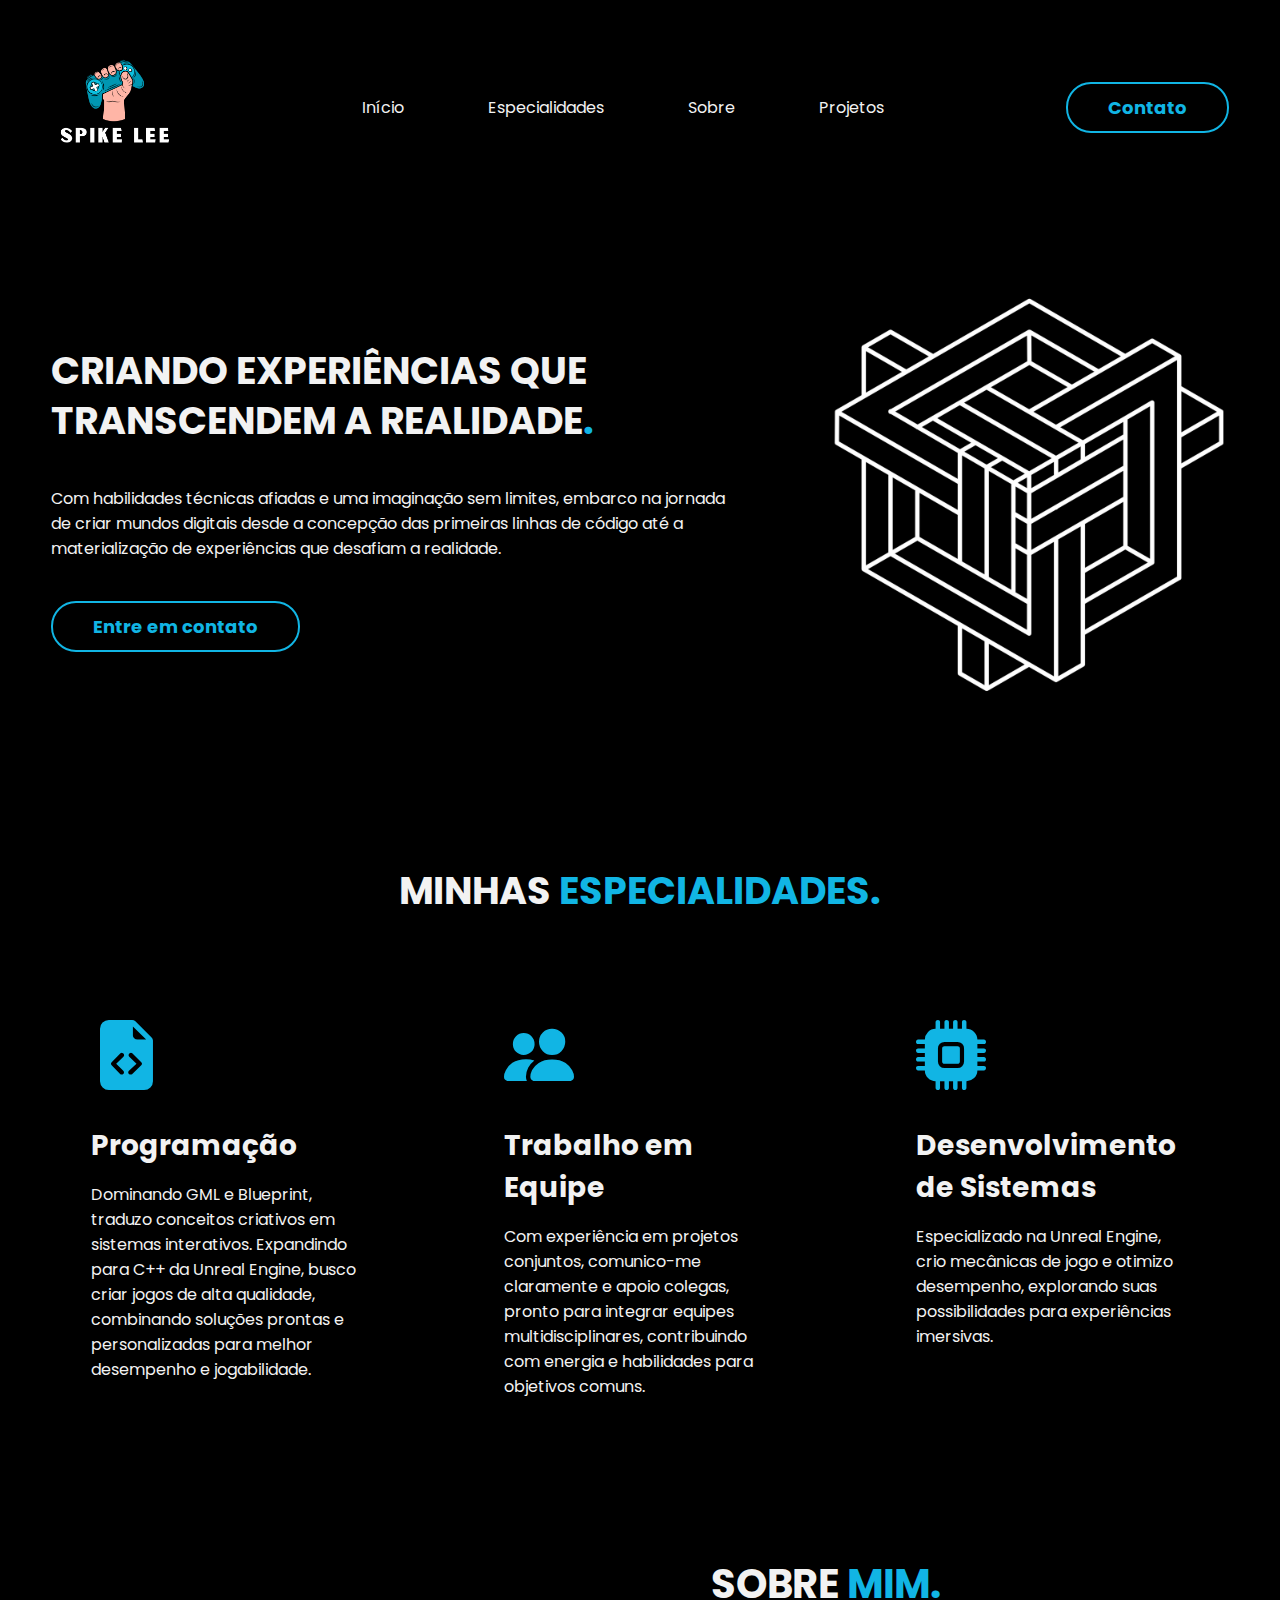
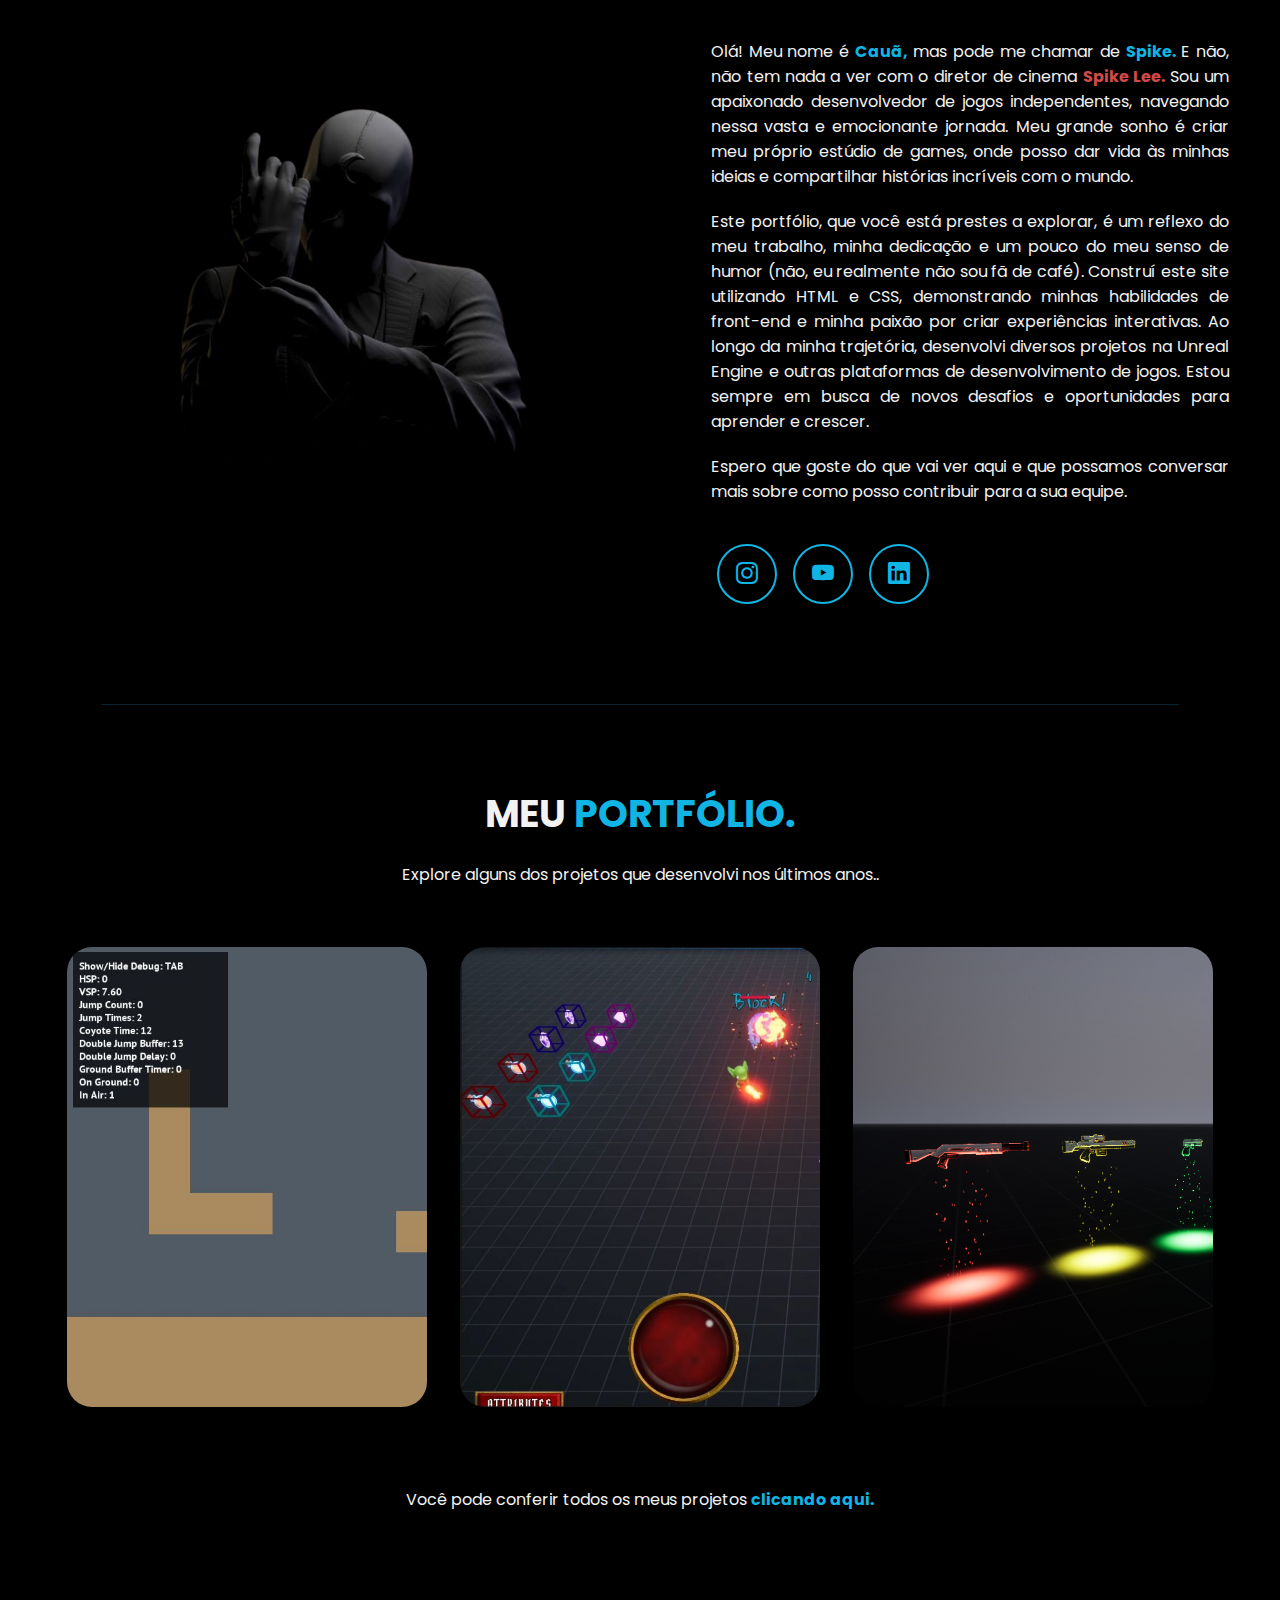
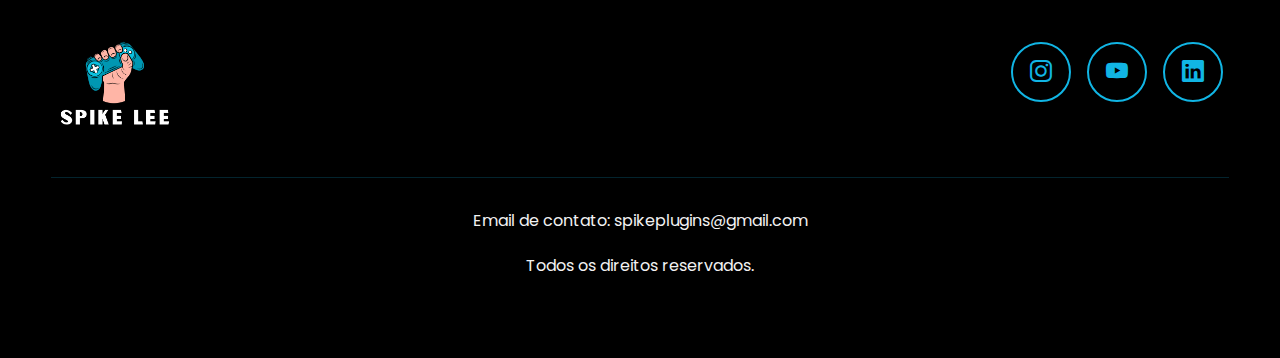
<file: index.html>
<!DOCTYPE html>
<html lang="pt-br">
  <head>
    <meta charset="UTF-8" />
    <meta name="viewport" content="width=device-width, initial-scale=1.0" />
    <link rel="stylesheet" href="global.css" />
    <link rel="stylesheet" href="header.css" />
    <link rel="stylesheet" href="introduction.css" />
    <link rel="stylesheet" href="especialidades.css" />
    <link rel="stylesheet" href="sobre.css" />
    <link rel="stylesheet" href="portfolio.css" />
    <link rel="stylesheet" href="formulario.css" />
    <link rel="stylesheet" href="footer.css" />
    <link rel="preconnect" href="https://fonts.googleapis.com" />
    <link rel="preconnect" href="https://fonts.gstatic.com" crossorigin />
    <link
      href="https://fonts.googleapis.com/css2?family=Poppins:ital,wght@0,100;0,200;0,300;0,400;0,500;0,600;0,700;0,800;0,900;1,100;1,200;1,300;1,400;1,500;1,600;1,700;1,800;1,900&display=swap"
      rel="stylesheet"
    />
    <link
      rel="stylesheet"
      href="https://cdn.jsdelivr.net/npm/bootstrap-icons@1.11.3/font/bootstrap-icons.min.css"
    />
    <title>SpiKe Portfólio</title>
  </head>

  <body>
    <header>
      <div class="interface">
        <div class="logo">
          <a href="#">
            <img
              style="width: 128px; height: 128px"
              src="spikelee-logo-joystick.png"
              alt="logo"
            />
          </a>
        </div>
        <nav class="menu-desktop">
          <ul>
            <li><a href="#">Início</a></li>
            <li><a href="#">Especialidades</a></li>
            <li><a href="#">Sobre</a></li>
            <li><a href="#">Projetos</a></li>
          </ul>
        </nav>
        <div class="btn-contato">
          <a href="mailto:spikeplugins@gmail.com">
            <button>Contato</button>
          </a>
        </div>
      </div>
    </header>
    <main>
      <section class="top-site">
        <div class="interface">
          <div class="flex">
            <div class="txt-top-site">
              <h1>
                CRIANDO EXPERIÊNCIAS QUE TRANSCENDEM A REALIDADE<span>.</span>
              </h1>
              <p>
                Com habilidades técnicas afiadas e uma imaginação sem limites,
                embarco na jornada de criar mundos digitais desde a concepção
                das primeiras linhas de código até a materialização de
                experiências que desafiam a realidade.
              </p>
              <div class="btn-contato">
                <a href="mailto:spikeplugins@gmail.com">
                  <button>Entre em contato</button>
                </a>
              </div>
            </div>
            <div class="img-top-site">
              <img
                style="width: 400px; height: 400px"
                src="cube-logo-normal.png"
                alt="unreal-logo"
              />
            </div>
          </div>
        </div>
      </section>

      <section class="especialidades">
        <div class="interface">
          <h2 class="title">MINHAS <span>ESPECIALIDADES.</span></h2>
          <div class="flex">
            <div class="especialidades-box">
              <i class="bi bi-file-earmark-code-fill"></i>
              <h3>Programação</h3>
              <p>
                Dominando GML e Blueprint, traduzo conceitos criativos em
                sistemas interativos. Expandindo para C++ da Unreal Engine,
                busco criar jogos de alta qualidade, combinando soluções prontas
                e personalizadas para melhor desempenho e jogabilidade.
              </p>
            </div>
            <div class="especialidades-box">
              <i class="bi bi-people-fill"></i>
              <h3>Trabalho em Equipe</h3>
              <p>
                Com experiência em projetos conjuntos, comunico-me claramente e
                apoio colegas, pronto para integrar equipes multidisciplinares,
                contribuindo com energia e habilidades para objetivos comuns.
              </p>
            </div>
            <div class="especialidades-box">
              <i class="bi bi-cpu-fill"></i>
              <h3>Desenvolvimento de Sistemas</h3>
              <p>
                Especializado na Unreal Engine, crio mecânicas de jogo e otimizo
                desempenho, explorando suas possibilidades para experiências
                imersivas.
              </p>
            </div>
          </div>
        </div>
      </section>

      <section class="sobre">
        <div class="interface">
          <div class="flex">
            <div class="img-sobre">
              <img src="spike-lua-profile.png" alt="foto" />
            </div>
            <div class="txt-sobre">
              <h2>SOBRE <span>MIM.</span></h2>
              <p>
                Olá! Meu nome é <span>Cauã,</span> mas pode me chamar de
                <span>Spike.</span> E não, não tem nada a ver com o diretor de
                cinema <span class="spike-lee">Spike Lee.</span> Sou um
                apaixonado desenvolvedor de jogos independentes, navegando nessa
                vasta e emocionante jornada. Meu grande sonho é criar meu
                próprio estúdio de games, onde posso dar vida às minhas ideias e
                compartilhar histórias incríveis com o mundo.
              </p>
              <p>
                Este portfólio, que você está prestes a explorar, é um reflexo
                do meu trabalho, minha dedicação e um pouco do meu senso de
                humor (não, eu realmente não sou fã de café). Construí este site
                utilizando HTML e CSS, demonstrando minhas habilidades de
                front-end e minha paixão por criar experiências interativas. Ao
                longo da minha trajetória, desenvolvi diversos projetos na
                Unreal Engine e outras plataformas de desenvolvimento de jogos.
                Estou sempre em busca de novos desafios e oportunidades para
                aprender e crescer.
              </p>
              <p>
                Espero que goste do que vai ver aqui e que possamos conversar
                mais sobre como posso contribuir para a sua equipe.
              </p>
              <div class="btn-social">
                <a href="https://www.instagram.com/caauuz/"
                  ><button>
                    <i class="bi bi-instagram"></i></button
                ></a>
                <a
                  href="https://www.youtube.com/channel/UCTw1GTWsNhW5qzzd4x68MRA"
                  ><button>
                    <i class="bi bi-youtube"></i></button
                ></a>
                <a
                  href="https://www.linkedin.com/in/cau%C3%A3-mattos-453350274/"
                  ><button>
                    <i class="bi bi-linkedin"></i></button
                ></a>
              </div>
            </div>
          </div>
        </div>
      </section>

      <section class="portfolio">
        <div class="line-spacer"></div>
        <div class="interface">
          <h2 class="title">MEU <span>PORTFÓLIO.</span></h2>
          <p>Explore alguns dos projetos que desenvolvi nos últimos anos..</p>
          <div class="flex">
            <a href="https://github.com/spikeleez/platform-template-gml"
              ><div class="port-card">
                <div
                  class="img-port"
                  style="background-image: url(projeto_01.jpg)"
                >
                  <div class="overlay">
                    <h2>PLATFORM TEMPLATE<br /><span>GAME MAKER</span></h2>
                  </div>
                </div>
              </div></a
            >
            <a href="https://github.com/spikeleez/gas-aura-ue5"
              ><div class="port-card">
                <div
                  class="img-port"
                  style="background-image: url(projeto_02.jpg)"
                >
                  <div class="overlay">
                    <h2>
                      GAMEPLAY ABILITY SYSTEM<br /><span>UNREAL ENGINE</span>
                    </h2>
                  </div>
                </div>
              </div></a
            >
            <a href="https://spikelee.itch.io/thegrid">
              <div class="port-card">
                <div
                  class="img-port"
                  style="background-image: url(projeto_03.png)"
                >
                  <div class="overlay">
                    <h2>THE GRID<br /><span>UNREAL ENGINE</span></h2>
                  </div>
                </div>
              </div>
            </a>
          </div>
          <p>
            Você pode conferir todos os meus projetos
            <a href="https://github.com/spikeleez?tab=repositories">
              clicando aqui.</a
            >
          </p>
        </div>
      </section>
      <!--
      <section class="formulario">
        <div class="interface">
          <h2 class="title">FALE <span>COMIGO.</span></h2>
          <form action="">
            <input type="text" name="" id="" placeholder="Seu nome:" required />
            <input
              type="email"
              name=""
              id=""
              placeholder="Seu email:"
              required
            />
            <input type="number" name="" id="" placeholder="Seu celular:" />
            <textarea
              name=""
              id=""
              placeholder="Sua mensagem"
              required
            ></textarea>
            <div class="btn-enviar">
              <input type="submit" value="Enviar mensagem" />
            </div>
          </form>
        </div>
      </section>
      -->
    </main>

    <footer>
      <div class="interface">
        <div class="line-footer">
          <div class="flex">
            <div class="logo">
              <a href="#">
                <img
                  style="width: 128px; height: 128px"
                  src="spikelee-logo-joystick.png"
                  alt="footer-logo"
              /></a>
            </div>
            <div class="btn-social">
              <a href="https://www.instagram.com/caauuz/"
                ><button>
                  <i class="bi bi-instagram"></i></button
              ></a>
              <a href="https://www.youtube.com/channel/UCTw1GTWsNhW5qzzd4x68MRA"
                ><button>
                  <i class="bi bi-youtube"></i></button
              ></a>
              <a href="https://www.linkedin.com/in/cau%C3%A3-mattos-453350274/"
                ><button>
                  <i class="bi bi-linkedin"></i></button
              ></a>
            </div>
          </div>
        </div>
        <div class="line-footer border">
          <p>
            <a href="mailto:spikeplugins@gmail.com"
              >Email de contato: spikeplugins@gmail.com</a
            >
          </p>
          <p>Todos os direitos reservados.</p>
        </div>
      </div>
    </footer>
  </body>
</html>
</file>
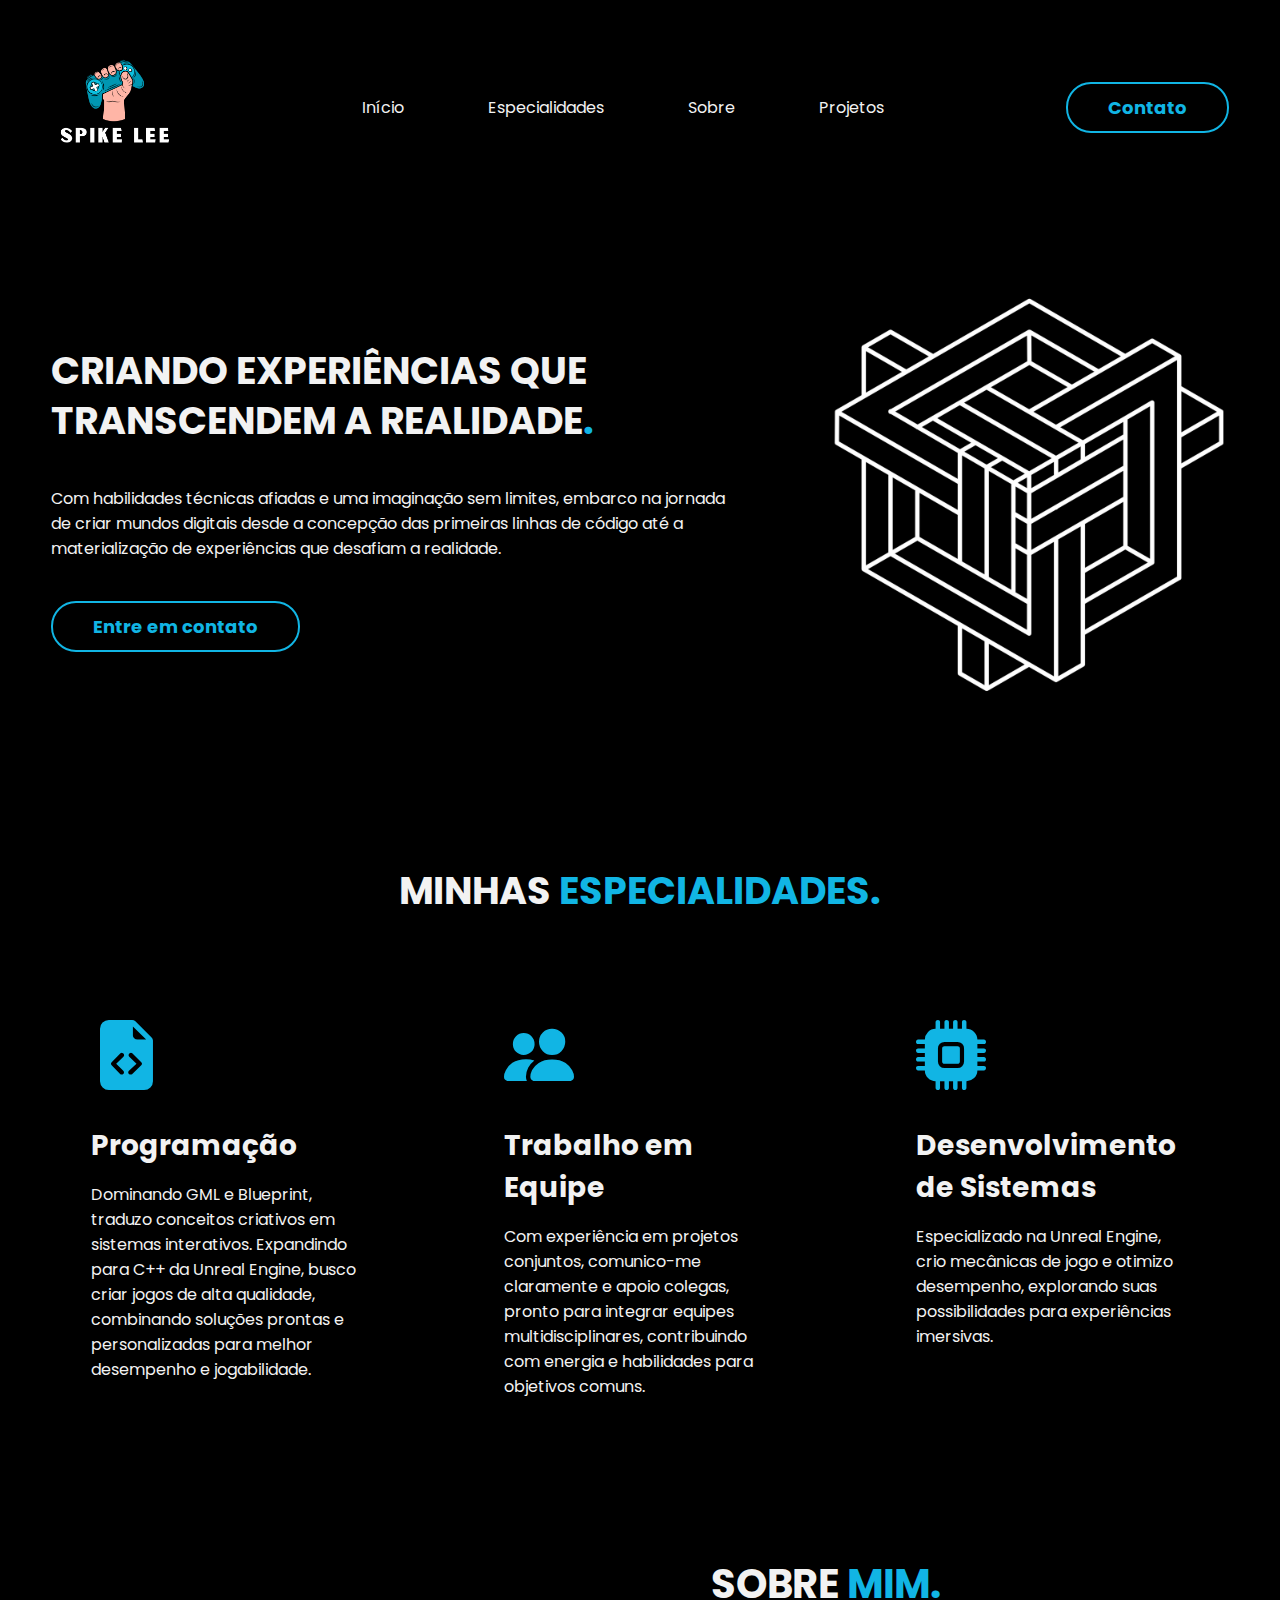
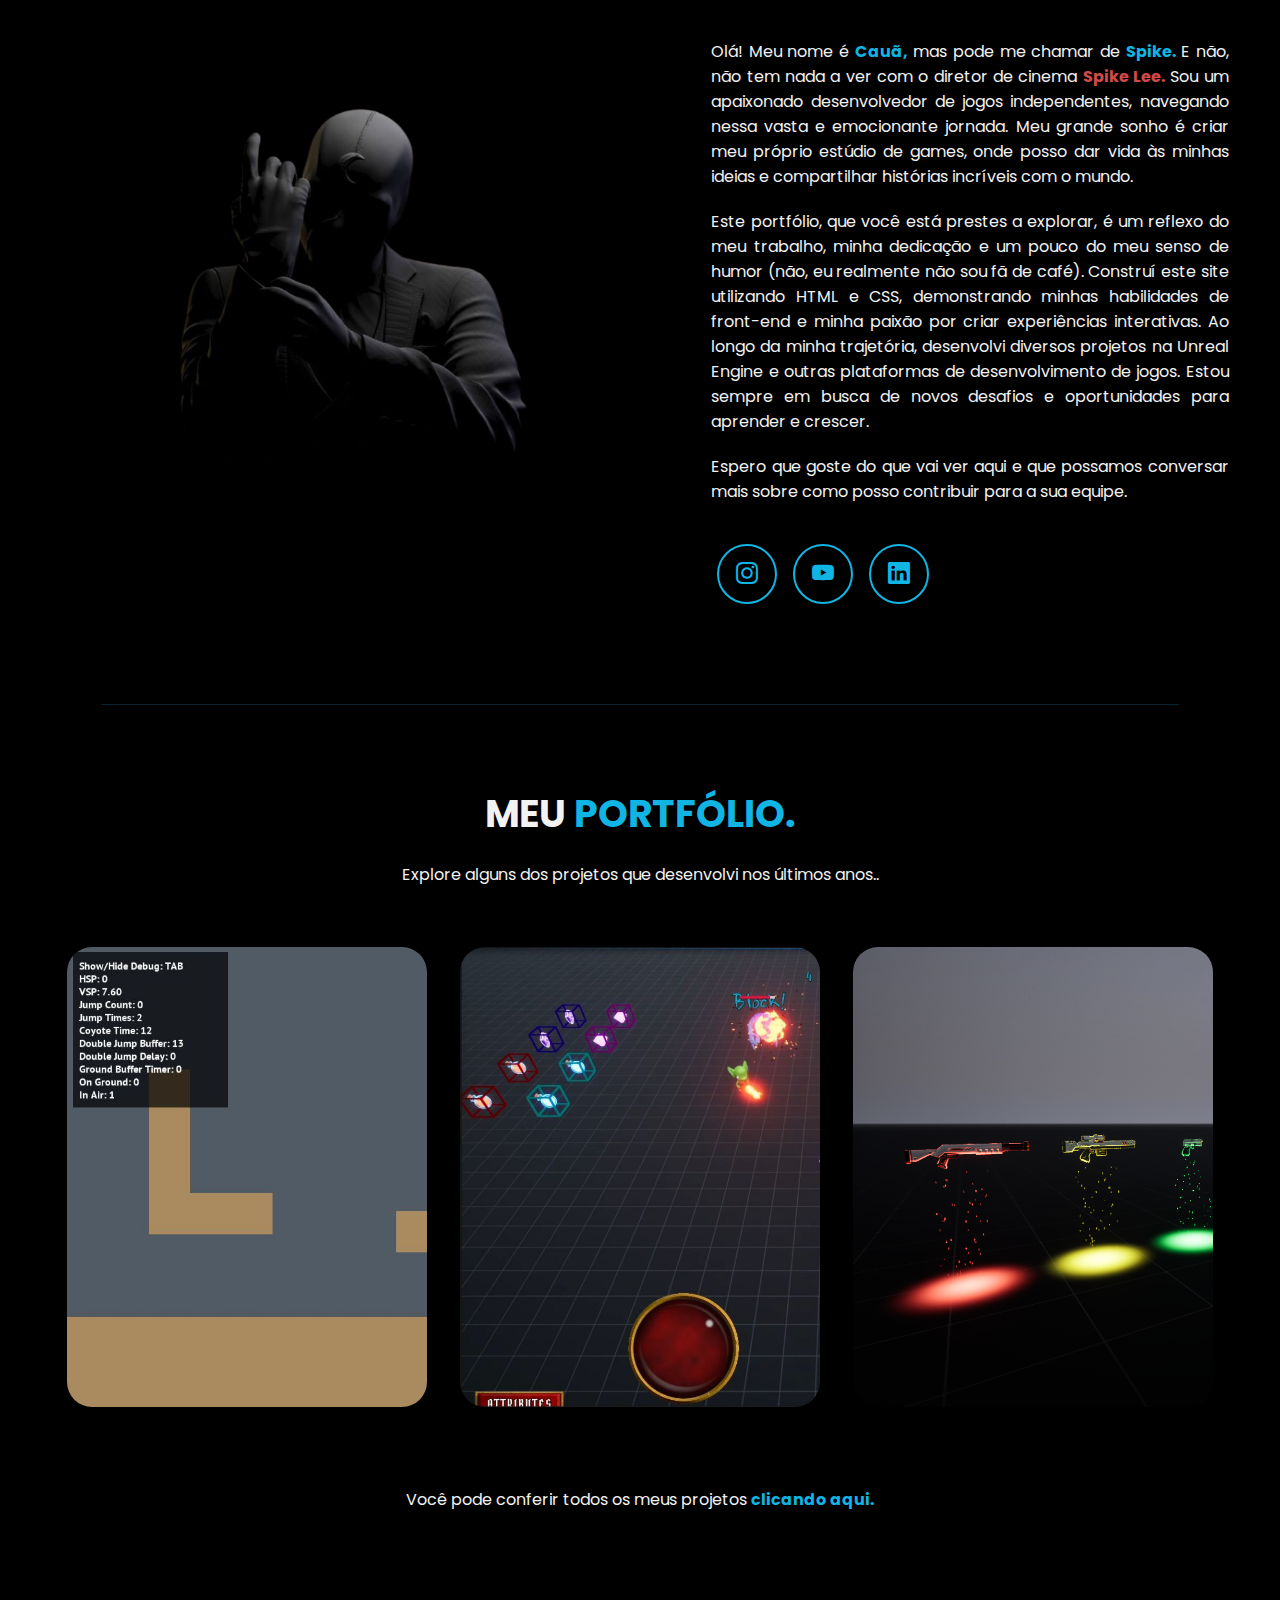
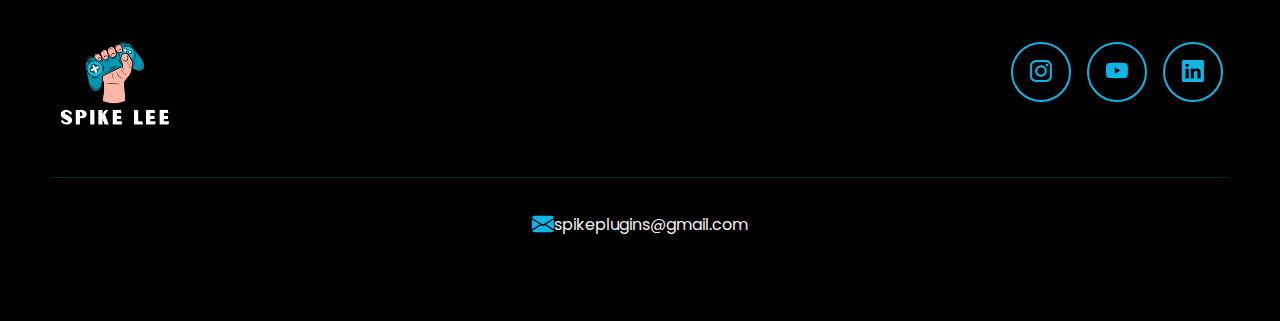
<file: src/index.html>
<!DOCTYPE html>
<html lang="pt-br">
  <head>
    <meta charset="UTF-8" />
    <meta name="viewport" content="width=device-width, initial-scale=1.0" />
    <link rel="stylesheet" href="styles/global.css" />
    <link rel="stylesheet" href="styles/header.css" />
    <link rel="stylesheet" href="styles/introduction.css" />
    <link rel="stylesheet" href="styles/especialidades.css" />
    <link rel="stylesheet" href="styles/sobre.css" />
    <link rel="stylesheet" href="styles/portfolio.css" />
    <link rel="stylesheet" href="styles/formulario.css" />
    <link rel="stylesheet" href="styles/footer.css" />
    <link rel="preconnect" href="https://fonts.googleapis.com" />
    <link rel="preconnect" href="https://fonts.gstatic.com" crossorigin />
    <link
      href="https://fonts.googleapis.com/css2?family=Poppins:ital,wght@0,100;0,200;0,300;0,400;0,500;0,600;0,700;0,800;0,900;1,100;1,200;1,300;1,400;1,500;1,600;1,700;1,800;1,900&display=swap"
      rel="stylesheet"
    />
    <link
      rel="stylesheet"
      href="https://cdn.jsdelivr.net/npm/bootstrap-icons@1.11.3/font/bootstrap-icons.min.css"
    />
    <title>SpiKe Portfólio</title>
  </head>

  <body>
    <header>
      <div class="interface">
        <div class="logo">
          <a href="#">
            <img
              style="width: 128px; height: 128px"
              src="../assets/spikelee-logo-joystick.png"
              alt="logo"
            />
          </a>
        </div>
        <nav class="menu-desktop">
          <ul>
            <li><a href="#">Início</a></li>
            <li><a href="#">Especialidades</a></li>
            <li><a href="#">Sobre</a></li>
            <li><a href="#">Projetos</a></li>
          </ul>
        </nav>
        <div class="btn-contato">
          <a href="#">
            <button>Contato</button>
          </a>
        </div>
      </div>
    </header>
    <main>
      <section class="top-site">
        <div class="interface">
          <div class="flex">
            <div class="txt-top-site">
              <h1>
                CRIANDO EXPERIÊNCIAS QUE TRANSCENDEM A REALIDADE<span>.</span>
              </h1>
              <p>
                Com habilidades técnicas afiadas e uma imaginação sem limites,
                embarco na jornada de criar mundos digitais desde a concepção
                das primeiras linhas de código até a materialização de
                experiências que desafiam a realidade.
              </p>
              <div class="btn-contato">
                <a href="#">
                  <button>Entre em contato</button>
                </a>
              </div>
            </div>
            <div class="img-top-site">
              <img
                style="width: 400px; height: 400px"
                src="../assets/cube-logo-normal.png"
                alt="unreal-logo"
              />
            </div>
          </div>
        </div>
      </section>

      <section class="especialidades">
        <div class="interface">
          <h2 class="title">MINHAS <span>ESPECIALIDADES.</span></h2>
          <div class="flex">
            <div class="especialidades-box">
              <i class="bi bi-file-earmark-code-fill"></i>
              <h3>Programação</h3>
              <p>
                Dominando GML e Blueprint, traduzo conceitos criativos em
                sistemas interativos. Expandindo para C++ da Unreal Engine,
                busco criar jogos de alta qualidade, combinando soluções prontas
                e personalizadas para melhor desempenho e jogabilidade.
              </p>
            </div>
            <div class="especialidades-box">
              <i class="bi bi-people-fill"></i>
              <h3>Trabalho em Equipe</h3>
              <p>
                Com experiência em projetos conjuntos, comunico-me claramente e
                apoio colegas, pronto para integrar equipes multidisciplinares,
                contribuindo com energia e habilidades para objetivos comuns.
              </p>
            </div>
            <div class="especialidades-box">
              <i class="bi bi-cpu-fill"></i>
              <h3>Desenvolvimento de Sistemas</h3>
              <p>
                Especializado na Unreal Engine, crio mecânicas de jogo e otimizo
                desempenho, explorando suas possibilidades para experiências
                imersivas.
              </p>
            </div>
          </div>
        </div>
      </section>

      <section class="sobre">
        <div class="interface">
          <div class="flex">
            <div class="img-sobre">
              <img src="../assets/spike-lua-profile.png" alt="foto" />
            </div>
            <div class="txt-sobre">
              <h2>SOBRE <span>MIM.</span></h2>
              <p>
                Olá! Meu nome é <span>Cauã,</span> mas pode me chamar de
                <span>Spike.</span> E não, não tem nada a ver com o diretor de
                cinema <span class="spike-lee">Spike Lee.</span> Sou um
                apaixonado desenvolvedor de jogos independentes, navegando nessa
                vasta e emocionante jornada. Meu grande sonho é criar meu
                próprio estúdio de games, onde posso dar vida às minhas ideias e
                compartilhar histórias incríveis com o mundo.
              </p>
              <p>
                Este portfólio, que você está prestes a explorar, é um reflexo
                do meu trabalho, minha dedicação e um pouco do meu senso de
                humor (não, eu realmente não sou fã de café). Construí este site
                utilizando HTML e CSS, demonstrando minhas habilidades de
                front-end e minha paixão por criar experiências interativas. Ao
                longo da minha trajetória, desenvolvi diversos projetos na
                Unreal Engine e outras plataformas de desenvolvimento de jogos.
                Estou sempre em busca de novos desafios e oportunidades para
                aprender e crescer.
              </p>
              <p>
                Espero que goste do que vai ver aqui e que possamos conversar
                mais sobre como posso contribuir para a sua equipe.
              </p>
              <div class="btn-social">
                <a href="https://www.instagram.com/caauuz/"
                  ><button>
                    <i class="bi bi-instagram"></i></button
                ></a>
                <a
                  href="https://www.youtube.com/channel/UCTw1GTWsNhW5qzzd4x68MRA"
                  ><button>
                    <i class="bi bi-youtube"></i></button
                ></a>
                <a
                  href="https://www.linkedin.com/in/cau%C3%A3-mattos-453350274/"
                  ><button>
                    <i class="bi bi-linkedin"></i></button
                ></a>
              </div>
            </div>
          </div>
        </div>
      </section>

      <section class="portfolio">
        <div class="line-spacer"></div>
        <div class="interface">
          <h2 class="title">MEU <span>PORTFÓLIO.</span></h2>
          <p>Explore alguns dos projetos que desenvolvi nos últimos anos..</p>
          <div class="flex">
            <a href="https://github.com/spikeleez/platform-template-gml"
              ><div class="port-card">
                <div
                  class="img-port"
                  style="background-image: url(../assets/projeto_01.jpg)"
                >
                  <div class="overlay">
                    <h2>PLATFORM TEMPLATE<br /><span>GAME MAKER</span></h2>
                  </div>
                </div>
              </div></a
            >
            <a href="https://github.com/spikeleez/gas-aura-ue5"
              ><div class="port-card">
                <div
                  class="img-port"
                  style="background-image: url(../assets/projeto_02.jpg)"
                >
                  <div class="overlay">
                    <h2>
                      GAMEPLAY ABILITY SYSTEM<br /><span>UNREAL ENGINE</span>
                    </h2>
                  </div>
                </div>
              </div></a
            >
            <a href="https://spikelee.itch.io/thegrid">
              <div class="port-card">
                <div
                  class="img-port"
                  style="background-image: url(../assets/projeto_03.png)"
                >
                  <div class="overlay">
                    <h2>THE GRID<br /><span>UNREAL ENGINE</span></h2>
                  </div>
                </div>
              </div>
            </a>
          </div>
          <p>
            Você pode conferir todos os meus projetos
            <a href="https://github.com/spikeleez?tab=repositories">
              clicando aqui.</a
            >
          </p>
        </div>
      </section>
      <!--
      <section class="formulario">
        <div class="interface">
          <h2 class="title">FALE <span>COMIGO.</span></h2>
          <form action="">
            <input type="text" name="" id="" placeholder="Seu nome:" required />
            <input
              type="email"
              name=""
              id=""
              placeholder="Seu email:"
              required
            />
            <input type="number" name="" id="" placeholder="Seu celular:" />
            <textarea
              name=""
              id=""
              placeholder="Sua mensagem"
              required
            ></textarea>
            <div class="btn-enviar">
              <input type="submit" value="Enviar mensagem" />
            </div>
          </form>
        </div>
      </section>
      -->
    </main>

    <footer>
      <div class="interface">
        <div class="line-footer">
          <div class="flex">
            <div class="logo">
              <a href="#">
                <img
                  style="width: 128px; height: 128px"
                  src="../assets/spikelee-logo-joystick.png"
                  alt="footer-logo"
              /></a>
            </div>
            <div class="btn-social">
              <a href="https://www.instagram.com/caauuz/"
                ><button>
                  <i class="bi bi-instagram"></i></button
              ></a>
              <a href="https://www.youtube.com/channel/UCTw1GTWsNhW5qzzd4x68MRA"
                ><button>
                  <i class="bi bi-youtube"></i></button
              ></a>
              <a href="https://www.linkedin.com/in/cau%C3%A3-mattos-453350274/"
                ><button>
                  <i class="bi bi-linkedin"></i></button
              ></a>
            </div>
          </div>
        </div>
        <div class="line-footer border">
          <p>
            <i class="bi bi-envelope-fill"></i>
            <a href="mailto:spikeplugins@gmail.com">spikeplugins@gmail.com</a>
          </p>
        </div>
      </div>
    </footer>
  </body>
</html>
</file>
<file: global.css>
:root {
  --background-color: #000;
  --primary-color: #11b5e4;
  --secondary-color: #0caadc;
  --text-color: #f2f2f2;
  --text-disabled-color: #333;

  --transition-timer: 0.25s;
  --transition-header-timer: 0.25s;
  --transition-logo-timer: 0.25s;
  --transition-button-timer: 0.25s;
  --transition-especialidades-box: 0.25s;
  --transition-overlay: 0.5s;
  --transition-overlay-project: 8s;

  --box-shadow-card-normal: 0 0 10px 6px rgba(15, 15, 15, 1);
  --box-shadow-card-hovered: 0 0 20px 1px var(--primary-color);
}

* {
  padding: 0;
  margin: 0;
  box-sizing: border-box;
  font-family: "Poppins", sans-serif;
}

.line-spacer {
  border-top: 1px solid rgba(17, 181, 228, 0.2);
  margin: 0 50px;
  padding: 40px 4%;
}

h2.title {
  color: var(--text-color);
  font-size: 38px;
  text-align: center;
}

body {
  background-color: var(--background-color);
  height: 100vh;
}

.interface {
  max-width: 1280px;
  margin: 0 auto;
}

.flex {
  display: flex;
}

.btn-contato button {
  padding: 10px 40px;
  font-size: 18px;
  font-weight: 700;
  border-radius: 25px;
  cursor: pointer;
  border: 2px solid var(--primary-color);
  background-color: var(--background-color);
  color: var(--primary-color);
  transition: all ease var(--transition-button-timer);
}

.btn-contato button:hover {
  background-color: var(--secondary-color);
  color: var(--text-color);
  border: 2px solid var(--secondary-color);
  box-shadow: 0px 0px 4px rgba(0, 255, 8, 0.7);
  transform: scale(1.05);
}

/* Chrome, Safari, Edge, Opera */
input::-webkit-outer-spin-button,
input::-webkit-inner-spin-button {
  -webkit-appearance: none;
  margin: 0;
}

/* Firefox */
input[type="number"] {
  -moz-appearance: textfield;
}
</file>
<file: header.css>
header {
  padding: 40px 4%;
}

header > .interface {
  display: flex;
  align-items: center;
  justify-content: space-between;
}

header .menu-desktop a {
  color: var(--text-color);
  text-decoration: none;
  display: inline-block;
  transition: all ease var(--transition-header-timer);
}

header .menu-desktop a:hover {
  color: var(--primary-color);
  transform: scale(1.05);
}

.logo {
  transition: all ease var(--transition-logo-timer);
}

.logo:hover {
  transform: scale(1.05);
}

header nav ul {
  list-style-type: none;
}

header nav ul li {
  display: inline-block;
  padding: 0px 40px;
}
</file>
<file: introduction.css>
section.top-site {
  padding: 80px 4%;
}

section.top-site .flex {
  align-items: center;
  justify-content: center;
  gap: 90px;
}

.top-site h1 {
  color: var(--text-color);
  font-size: 38px;
  line-height: 50px;
}

.top-site .txt-top-site h1 span {
  color: var(--primary-color);
}

.top-site .txt-top-site p {
  color: var(--text-color);
  margin: 40px 0;
}

.top-site .img-top-site img {
  position: relative;
  animation: floating 2s ease-in-out infinite alternate;
}

@keyframes floating {
  0% {
    top: 0;
  }
  100% {
    top: 30px;
  }
}
</file>
<file: especialidades.css>
h2.title span {
  color: var(--primary-color);
}

section.especialidades {
  padding: 80px 4%;
}

section.especialidades .flex {
  gap: 60px;
}

.especialidades .especialidades-box {
  color: var(--text-color);
  padding: 40px;
  border-radius: 25px;
  margin-top: 45px;
  /*box-shadow: 0 10px 20px rgba(20, 20, 20, 1);*/
  /*box-shadow: 0 0 10px 6px rgba(15, 15, 15, 1);*/
  transition: all ease var(--transition-especialidades-box);
}

.especialidades .especialidades-box:hover {
  transform: scale(1.05);
  /*box-shadow: 0 0 8px #ffffff59; rgba(17, 181, 228, 0.15) */
  box-shadow: 0 0 20px 1px var(--primary-color);
  cursor: default;
}

.especialidades .especialidades-box i {
  font-size: 70px;
  color: var(--primary-color);
}

.especialidades .especialidades-box h3 {
  font-size: 28px;
  margin: 15px 0;
}

.especialidades .especialidades-box p {
  max-width: 800px;
}
</file>
<file: sobre.css>
section.sobre {
  padding: 40px 4%;
}

section.sobre .flex {
  align-items: center;
  gap: 60px;
}

.sobre .txt-sobre {
  color: var(--text-color);
}

.sobre .txt-sobre h2 {
  font-size: 40px;
  line-height: 50px;
  margin-bottom: 30px;
}

.sobre .txt-sobre h2 span {
  /*display: block;*/
  color: var(--primary-color);
}

.sobre .txt-sobre p span {
  color: var(--primary-color);
  font-weight: bold;
}

.sobre .txt-sobre p .spike-lee {
  color: rgb(209, 74, 74);
  font-weight: bold;
}

.sobre .txt-sobre p {
  margin: 20px 0;
  text-align: justify;
}

.btn-social button {
  width: 60px;
  height: 60px;
  border-radius: 50%;
  border: 2px solid var(--primary-color);
  background-color: var(--background-color);
  font-size: 22px;
  margin: 20px 6px;
  cursor: pointer;
  color: var(--primary-color);
  transition: all ease var(--transition-button-timer);
}

.btn-social button:hover {
  background-color: var(--secondary-color);
  color: var(--text-color);
  border: 2px solid var(--secondary-color);
  box-shadow: 0px 0px 4px var(--secondary-color);
  transform: scale(1.05);
}

.img-sobre img {
  width: 600px;
  height: 600px;
}
</file>
<file: portfolio.css>
section.portfolio {
  /*padding: 80px 4%;*/
  padding: 40px 4%;
  /*box-shadow: 0 0 40px 10px #ffffff1d;*/
}

section.portfolio .flex {
  justify-content: space-around;
  margin-top: 60px;
}

.port-card {
  border-radius: 25px;
  transition: ease 0.5s;
  cursor: normal;
  margin-bottom: 60px;
}

.port-card:hover {
  box-shadow: var(--box-shadow-card-hovered);
  transform: scale(1.05);
}

.img-port {
  width: 360px;
  height: 460px;
  background-size: cover;
  background-position: 0%;
  position: relative;
  border-radius: 25px;
  transition: var(--transition-overlay-project);
}

.img-port:hover {
  background-position: 100%;
}

.overlay {
  position: absolute;
  top: 0;
  left: 0;
  width: 100%;
  height: 100%;
  background-color: rgba(0, 0, 0, 0.7);
  border-radius: 25px;
  font-weight: 600;
  font-size: 24px;
  color: var(--text-color);
  opacity: 0;
  transition: var(--transition-overlay);
  display: flex;
  align-items: center;
  justify-content: center;
}

.overlay:hover {
  opacity: 100;
}

.overlay h2 {
  text-align: center;
  font-size: 22px;
}

.overlay h2 span {
  color: var(--primary-color);
}

.portfolio p {
  color: var(--text-color);
  text-align: center;
  margin-top: 20px;
}

.portfolio p a {
  text-decoration: none;
  color: var(--primary-color);
  font-weight: bold;
}
</file>
<file: formulario.css>
section.formulario {
  padding: 80px 4%;
}

form {
  max-width: 500px;
  margin: 0 auto;
  display: flex;
  justify-content: center;
  flex-direction: column;
  gap: 10px;
  margin-top: 40px;
}

form input,
form textarea {
  width: 100%;
  background-color: #111;
  border: none;
  border-radius: 15px;
  outline: none;
  padding: 20px 15px;
  color: var(--text-color);
  font-size: 18px;
}

form textarea {
  resize: none;
  max-height: 200px;
}

form .btn-enviar {
  margin-top: 20px;
  text-align: center;
}

form .btn-enviar input {
  padding: 12px;
  margin: 0;
  max-width: 280px;
  font-size: 18px;
  font-weight: 700;
  border-radius: 25px;
  cursor: pointer;
  border: 2px solid var(--primary-color);
  background-color: var(--background-color);
  color: var(--primary-color);
  transition: all ease var(--transition-button-timer);
}

form .btn-enviar input:hover {
  background-color: var(--secondary-color);
  color: var(--text-color);
  border: 2px solid var(--secondary-color);
  box-shadow: 0px 0px 4px rgba(0, 255, 8, 0.7);
  transform: scale(1.05);
}
</file>
<file: footer.css>
footer {
  padding: 50px 4%;
  /*box-shadow: 0 0 40px 10px #ffffff1d;*/
}

footer .flex {
  justify-content: space-between;
}

footer .line-footer {
  padding: 20px 0px;
}

.border {
  border-top: 1px solid rgba(17, 181, 228, 0.2);
}

footer .line-footer p i {
  color: var(--primary-color);
  font-size: 22px;
}

footer .line-footer p a {
  color: var(--text-color);
  text-decoration: none;
}

footer .line-footer p {
  color: var(--text-color);
  display: flex;
  justify-content: center;
  align-items: center;
  padding: 10px 0;
}
</file>
<file: src/styles/global.css>
:root {
  --background-color: #000;
  --primary-color: #11b5e4;
  --secondary-color: #0caadc;
  --text-color: #f2f2f2;
  --text-disabled-color: #333;

  --transition-timer: 0.25s;
  --transition-header-timer: 0.25s;
  --transition-logo-timer: 0.25s;
  --transition-button-timer: 0.25s;
  --transition-especialidades-box: 0.25s;
  --transition-overlay: 0.5s;
  --transition-overlay-project: 8s;

  --box-shadow-card-normal: 0 0 10px 6px rgba(15, 15, 15, 1);
  --box-shadow-card-hovered: 0 0 20px 1px var(--primary-color);
}

* {
  padding: 0;
  margin: 0;
  box-sizing: border-box;
  font-family: "Poppins", sans-serif;
}

.line-spacer {
  border-top: 1px solid rgba(17, 181, 228, 0.2);
  margin: 0 50px;
  padding: 40px 4%;
}

h2.title {
  color: var(--text-color);
  font-size: 38px;
  text-align: center;
}

body {
  background-color: var(--background-color);
  height: 100vh;
}

.interface {
  max-width: 1280px;
  margin: 0 auto;
}

.flex {
  display: flex;
}

.btn-contato button {
  padding: 10px 40px;
  font-size: 18px;
  font-weight: 700;
  border-radius: 25px;
  cursor: pointer;
  border: 2px solid var(--primary-color);
  background-color: var(--background-color);
  color: var(--primary-color);
  transition: all ease var(--transition-button-timer);
}

.btn-contato button:hover {
  background-color: var(--secondary-color);
  color: var(--text-color);
  border: 2px solid var(--secondary-color);
  box-shadow: 0px 0px 4px rgba(0, 255, 8, 0.7);
  transform: scale(1.05);
}

/* Chrome, Safari, Edge, Opera */
input::-webkit-outer-spin-button,
input::-webkit-inner-spin-button {
  -webkit-appearance: none;
  margin: 0;
}

/* Firefox */
input[type="number"] {
  -moz-appearance: textfield;
}
</file>
<file: src/styles/header.css>
header {
  padding: 40px 4%;
}

header > .interface {
  display: flex;
  align-items: center;
  justify-content: space-between;
}

header .menu-desktop a {
  color: var(--text-color);
  text-decoration: none;
  display: inline-block;
  transition: all ease var(--transition-header-timer);
}

header .menu-desktop a:hover {
  color: var(--primary-color);
  transform: scale(1.05);
}

.logo {
  transition: all ease var(--transition-logo-timer);
}

.logo:hover {
  transform: scale(1.05);
}

header nav ul {
  list-style-type: none;
}

header nav ul li {
  display: inline-block;
  padding: 0px 40px;
}
</file>
<file: src/styles/introduction.css>
section.top-site {
  padding: 80px 4%;
}

section.top-site .flex {
  align-items: center;
  justify-content: center;
  gap: 90px;
}

.top-site h1 {
  color: var(--text-color);
  font-size: 38px;
  line-height: 50px;
}

.top-site .txt-top-site h1 span {
  color: var(--primary-color);
}

.top-site .txt-top-site p {
  color: var(--text-color);
  margin: 40px 0;
}

.top-site .img-top-site img {
  position: relative;
  animation: floating 2s ease-in-out infinite alternate;
}

@keyframes floating {
  0% {
    top: 0;
  }
  100% {
    top: 30px;
  }
}
</file>
<file: src/styles/especialidades.css>
h2.title span {
  color: var(--primary-color);
}

section.especialidades {
  padding: 80px 4%;
}

section.especialidades .flex {
  gap: 60px;
}

.especialidades .especialidades-box {
  color: var(--text-color);
  padding: 40px;
  border-radius: 25px;
  margin-top: 45px;
  /*box-shadow: 0 10px 20px rgba(20, 20, 20, 1);*/
  /*box-shadow: 0 0 10px 6px rgba(15, 15, 15, 1);*/
  transition: all ease var(--transition-especialidades-box);
}

.especialidades .especialidades-box:hover {
  transform: scale(1.05);
  /*box-shadow: 0 0 8px #ffffff59; rgba(17, 181, 228, 0.15) */
  box-shadow: 0 0 20px 1px var(--primary-color);
  cursor: default;
}

.especialidades .especialidades-box i {
  font-size: 70px;
  color: var(--primary-color);
}

.especialidades .especialidades-box h3 {
  font-size: 28px;
  margin: 15px 0;
}

.especialidades .especialidades-box p {
  max-width: 800px;
}
</file>
<file: src/styles/sobre.css>
section.sobre {
  padding: 40px 4%;
}

section.sobre .flex {
  align-items: center;
  gap: 60px;
}

.sobre .txt-sobre {
  color: var(--text-color);
}

.sobre .txt-sobre h2 {
  font-size: 40px;
  line-height: 50px;
  margin-bottom: 30px;
}

.sobre .txt-sobre h2 span {
  /*display: block;*/
  color: var(--primary-color);
}

.sobre .txt-sobre p span {
  color: var(--primary-color);
  font-weight: bold;
}

.sobre .txt-sobre p .spike-lee {
  color: rgb(209, 74, 74);
  font-weight: bold;
}

.sobre .txt-sobre p {
  margin: 20px 0;
  text-align: justify;
}

.btn-social button {
  width: 60px;
  height: 60px;
  border-radius: 50%;
  border: 2px solid var(--primary-color);
  background-color: var(--background-color);
  font-size: 22px;
  margin: 20px 6px;
  cursor: pointer;
  color: var(--primary-color);
  transition: all ease var(--transition-button-timer);
}

.btn-social button:hover {
  background-color: var(--secondary-color);
  color: var(--text-color);
  border: 2px solid var(--secondary-color);
  box-shadow: 0px 0px 4px var(--secondary-color);
  transform: scale(1.05);
}

.img-sobre img {
  width: 600px;
  height: 600px;
}
</file>
<file: src/styles/portfolio.css>
section.portfolio {
  /*padding: 80px 4%;*/
  padding: 40px 4%;
  /*box-shadow: 0 0 40px 10px #ffffff1d;*/
}

section.portfolio .flex {
  justify-content: space-around;
  margin-top: 60px;
}

.port-card {
  border-radius: 25px;
  transition: ease 0.5s;
  cursor: normal;
  margin-bottom: 60px;
}

.port-card:hover {
  box-shadow: var(--box-shadow-card-hovered);
  transform: scale(1.05);
}

.img-port {
  width: 360px;
  height: 460px;
  background-size: cover;
  background-position: 0%;
  position: relative;
  border-radius: 25px;
  transition: var(--transition-overlay-project);
}

.img-port:hover {
  background-position: 100%;
}

.overlay {
  position: absolute;
  top: 0;
  left: 0;
  width: 100%;
  height: 100%;
  background-color: rgba(0, 0, 0, 0.7);
  border-radius: 25px;
  font-weight: 600;
  font-size: 24px;
  color: var(--text-color);
  opacity: 0;
  transition: var(--transition-overlay);
  display: flex;
  align-items: center;
  justify-content: center;
}

.overlay:hover {
  opacity: 100;
}

.overlay h2 {
  text-align: center;
  font-size: 22px;
}

.overlay h2 span {
  color: var(--primary-color);
}

.portfolio p {
  color: var(--text-color);
  text-align: center;
  margin-top: 20px;
}

.portfolio p a {
  text-decoration: none;
  color: var(--primary-color);
  font-weight: bold;
}
</file>
<file: src/styles/formulario.css>
section.formulario {
  padding: 80px 4%;
}

form {
  max-width: 500px;
  margin: 0 auto;
  display: flex;
  justify-content: center;
  flex-direction: column;
  gap: 10px;
  margin-top: 40px;
}

form input,
form textarea {
  width: 100%;
  background-color: #111;
  border: none;
  border-radius: 15px;
  outline: none;
  padding: 20px 15px;
  color: var(--text-color);
  font-size: 18px;
}

form textarea {
  resize: none;
  max-height: 200px;
}

form .btn-enviar {
  margin-top: 20px;
  text-align: center;
}

form .btn-enviar input {
  padding: 12px;
  margin: 0;
  max-width: 280px;
  font-size: 18px;
  font-weight: 700;
  border-radius: 25px;
  cursor: pointer;
  border: 2px solid var(--primary-color);
  background-color: var(--background-color);
  color: var(--primary-color);
  transition: all ease var(--transition-button-timer);
}

form .btn-enviar input:hover {
  background-color: var(--secondary-color);
  color: var(--text-color);
  border: 2px solid var(--secondary-color);
  box-shadow: 0px 0px 4px rgba(0, 255, 8, 0.7);
  transform: scale(1.05);
}
</file>
<file: src/styles/footer.css>
footer {
  padding: 50px 4%;
  /*box-shadow: 0 0 40px 10px #ffffff1d;*/
}

footer .flex {
  justify-content: space-between;
}

footer .line-footer {
  padding: 20px 0px;
}

.border {
  border-top: 1px solid rgba(17, 181, 228, 0.2);
}

footer .line-footer p i {
  color: var(--primary-color);
  font-size: 22px;
}

footer .line-footer p a {
  color: var(--text-color);
  text-decoration: none;
}

footer .line-footer p {
  color: var(--text-color);
  display: flex;
  justify-content: center;
  align-items: center;
  padding: 10px 0;
}
</file>
